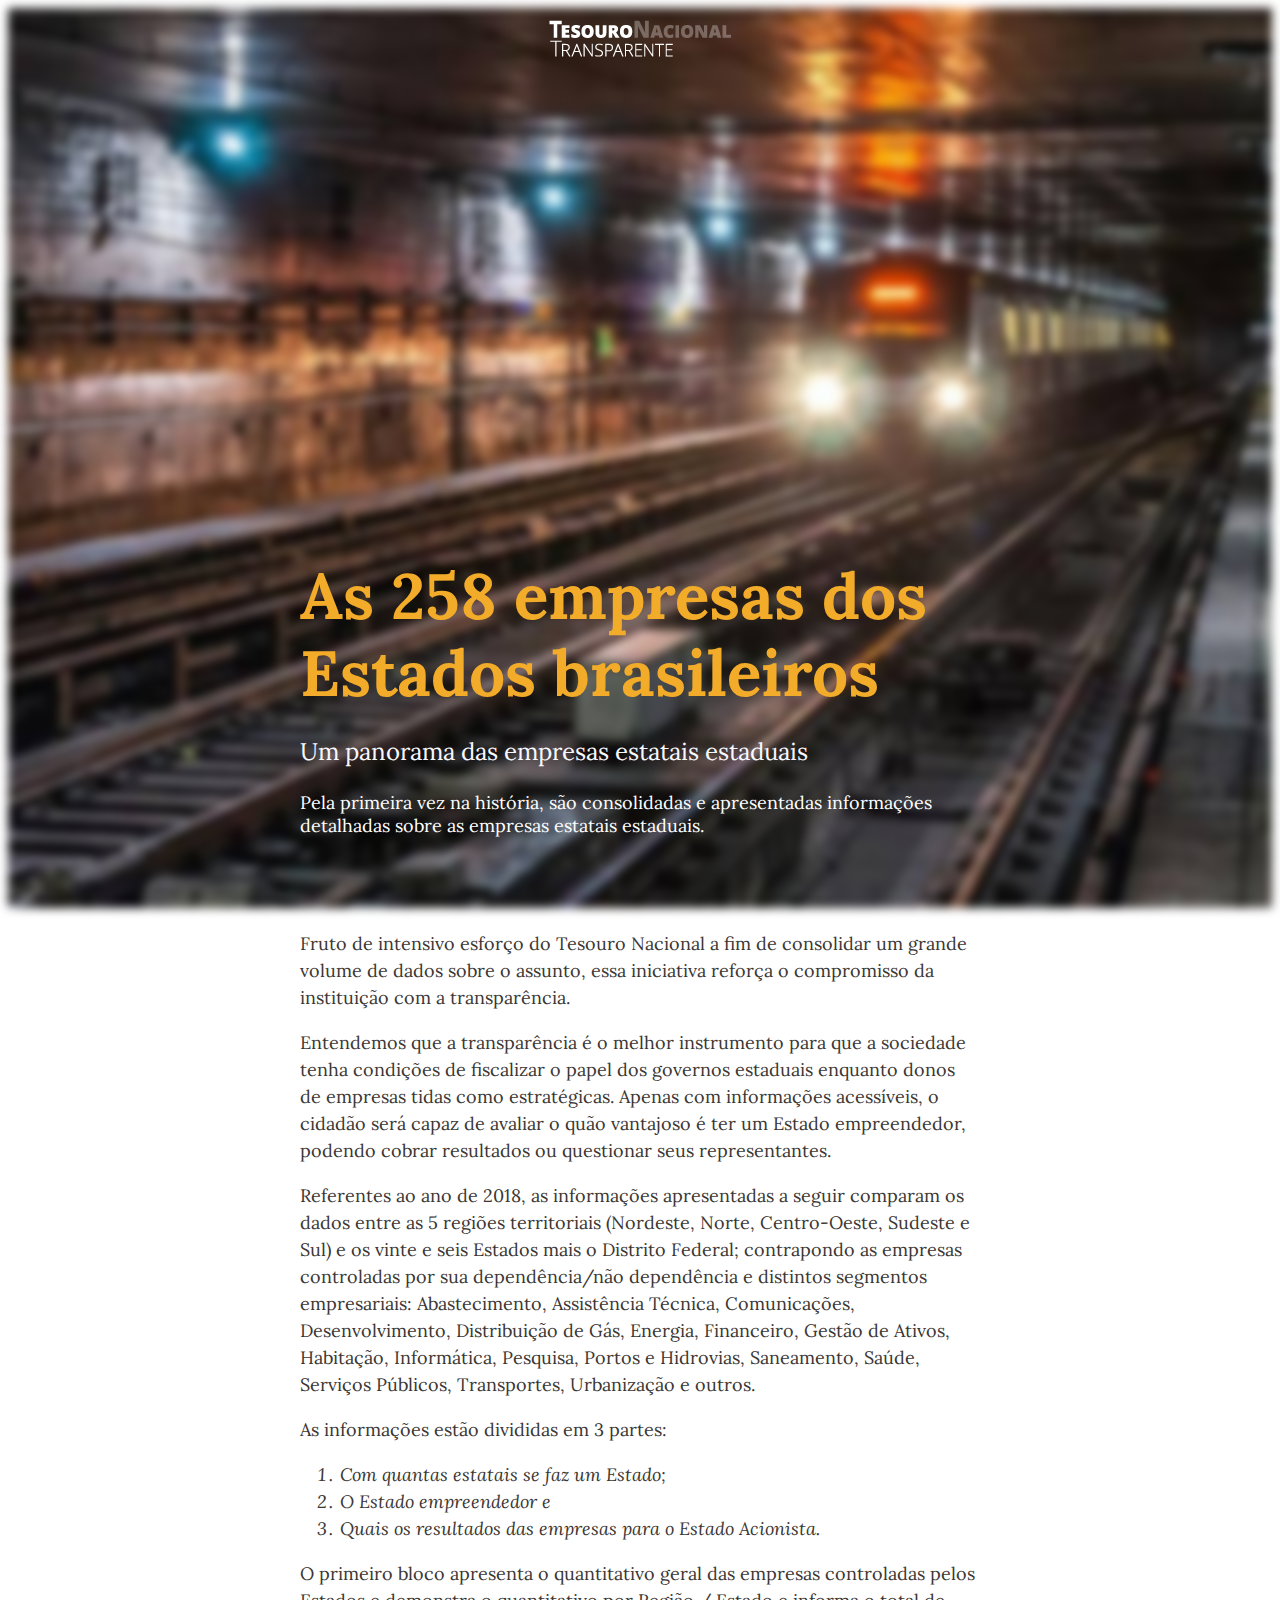
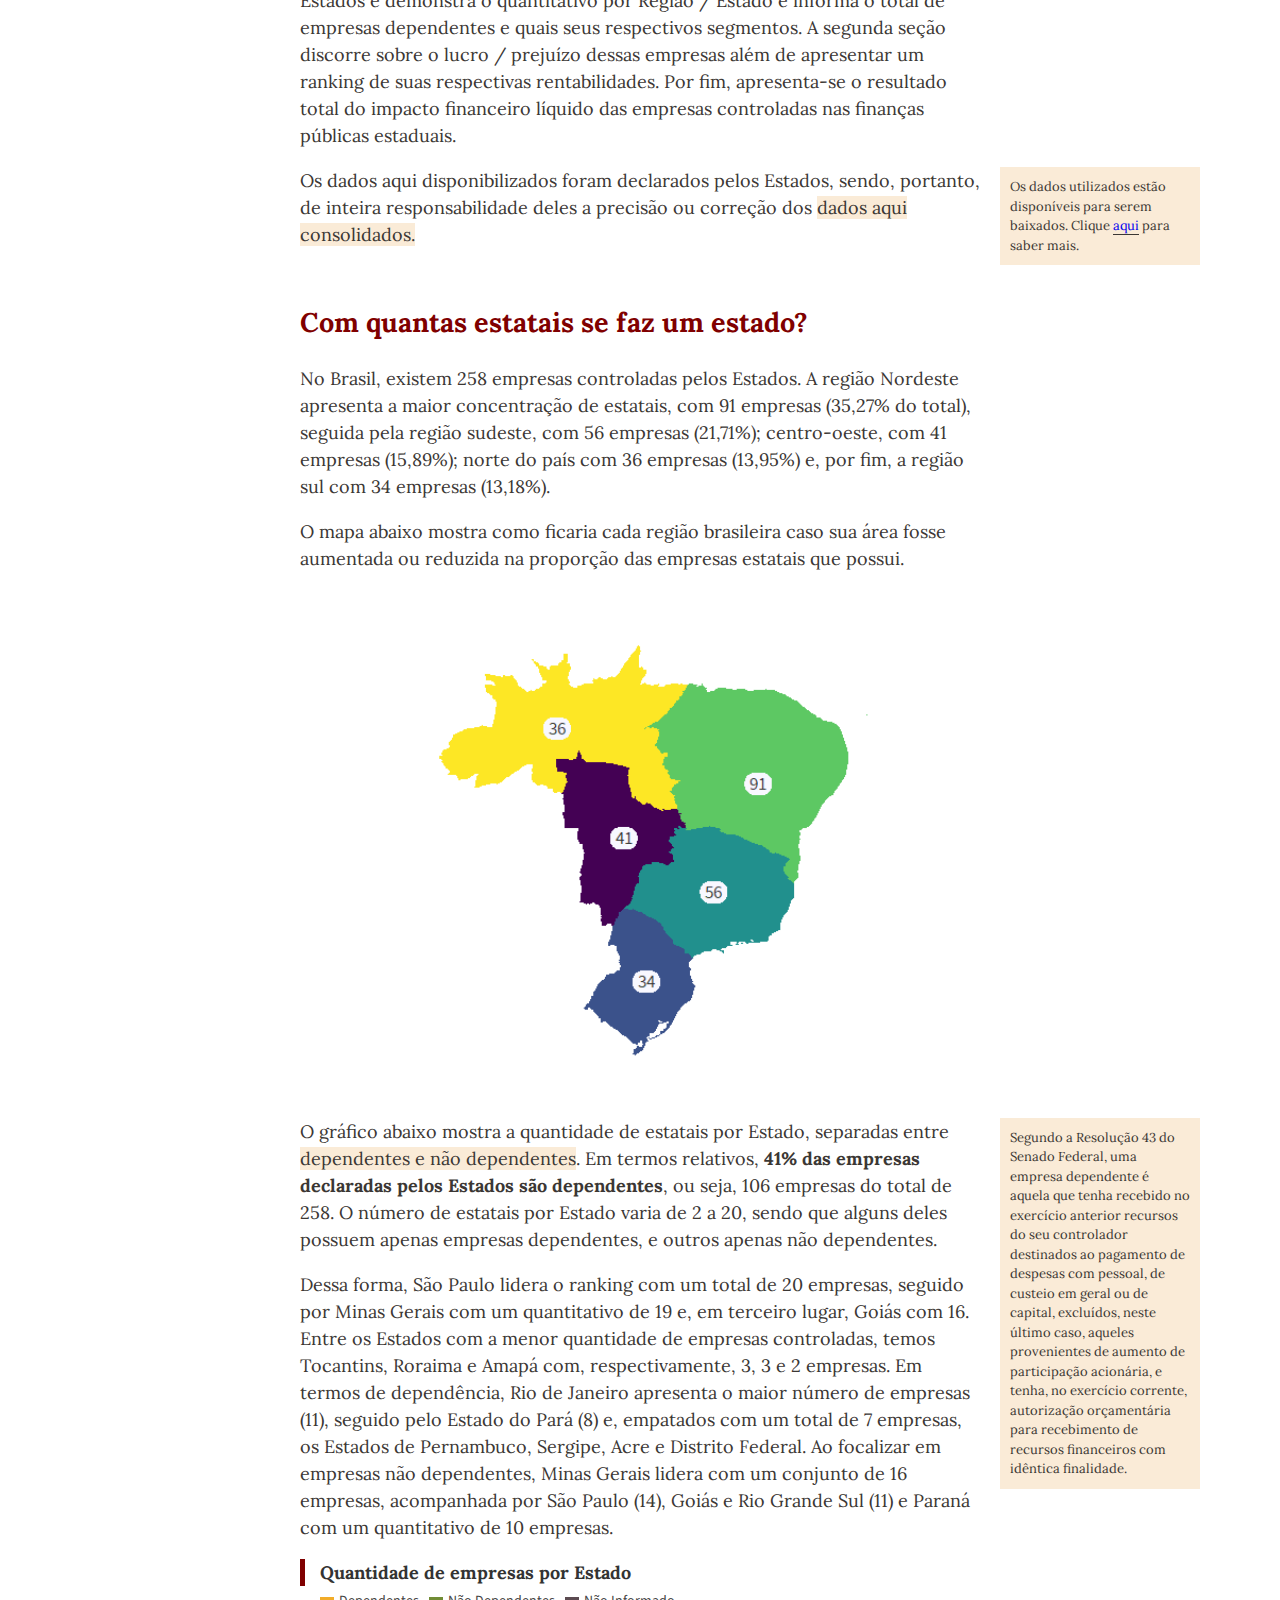
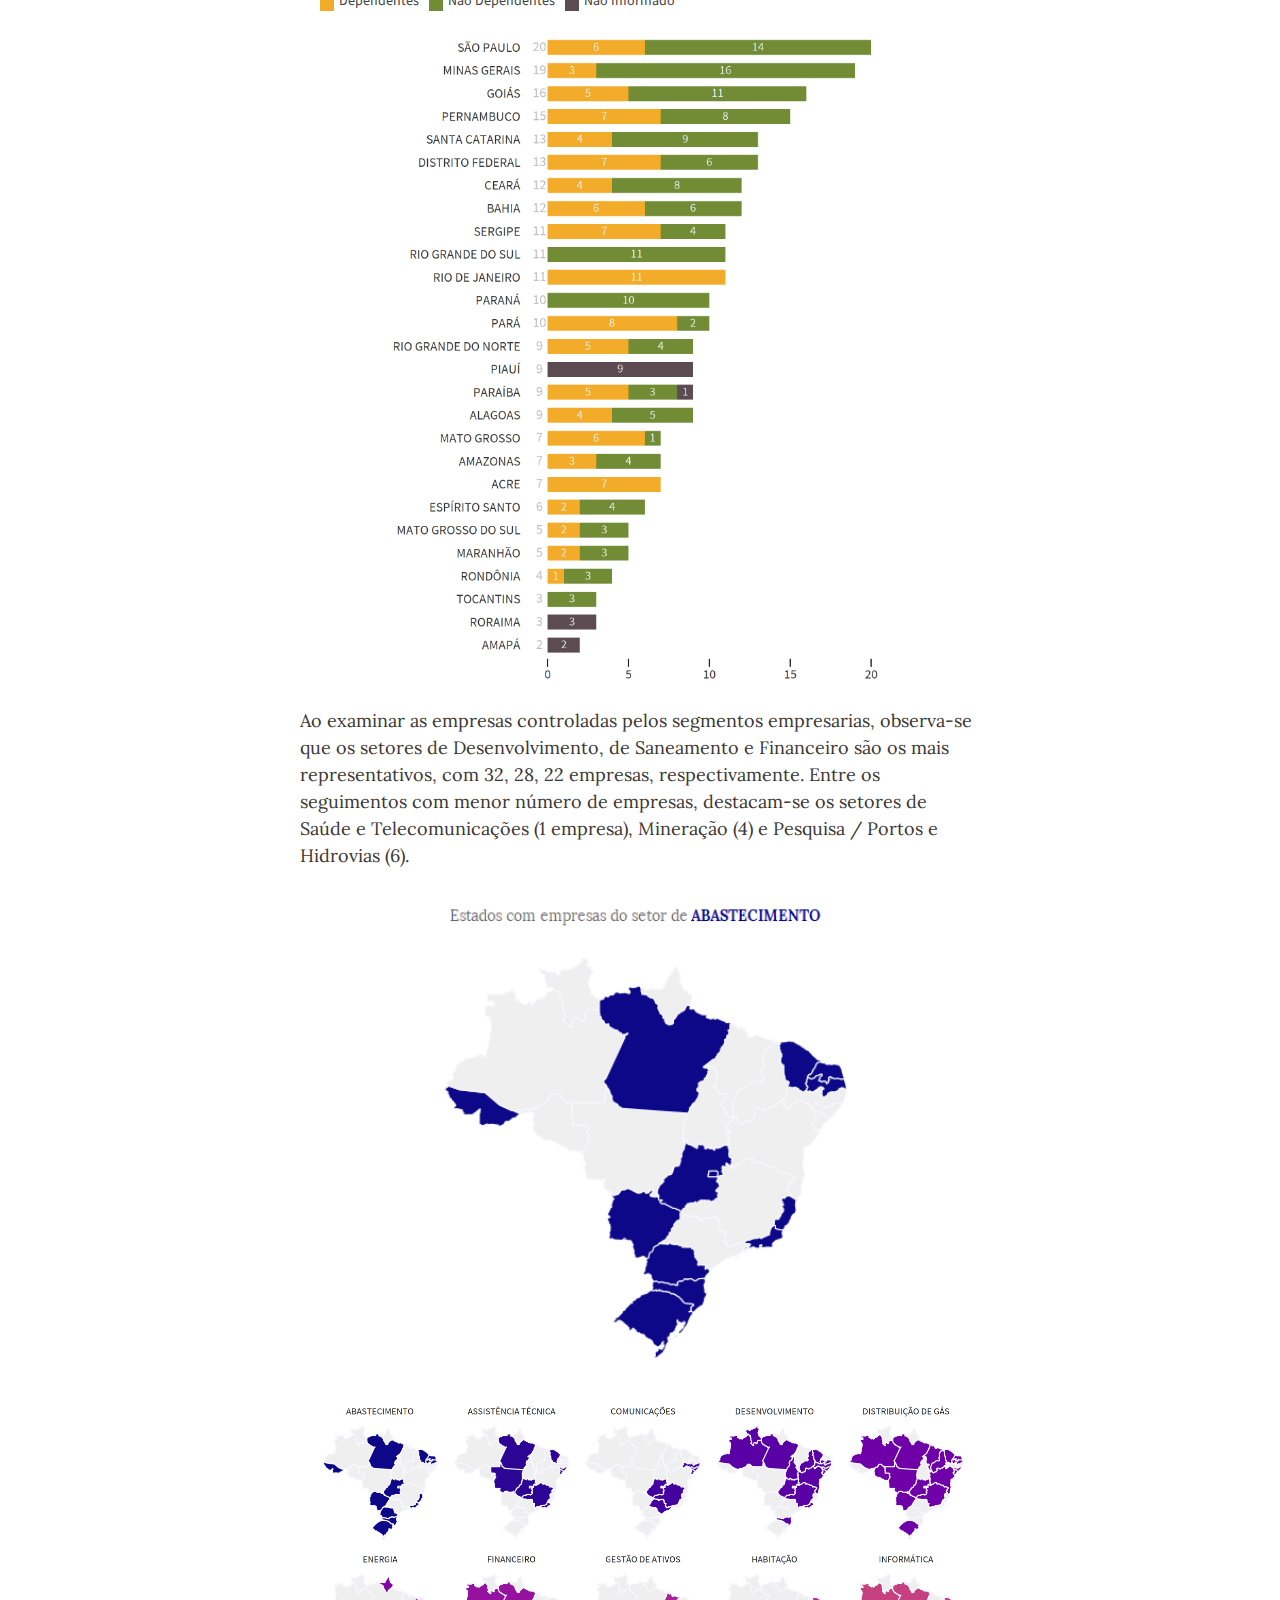
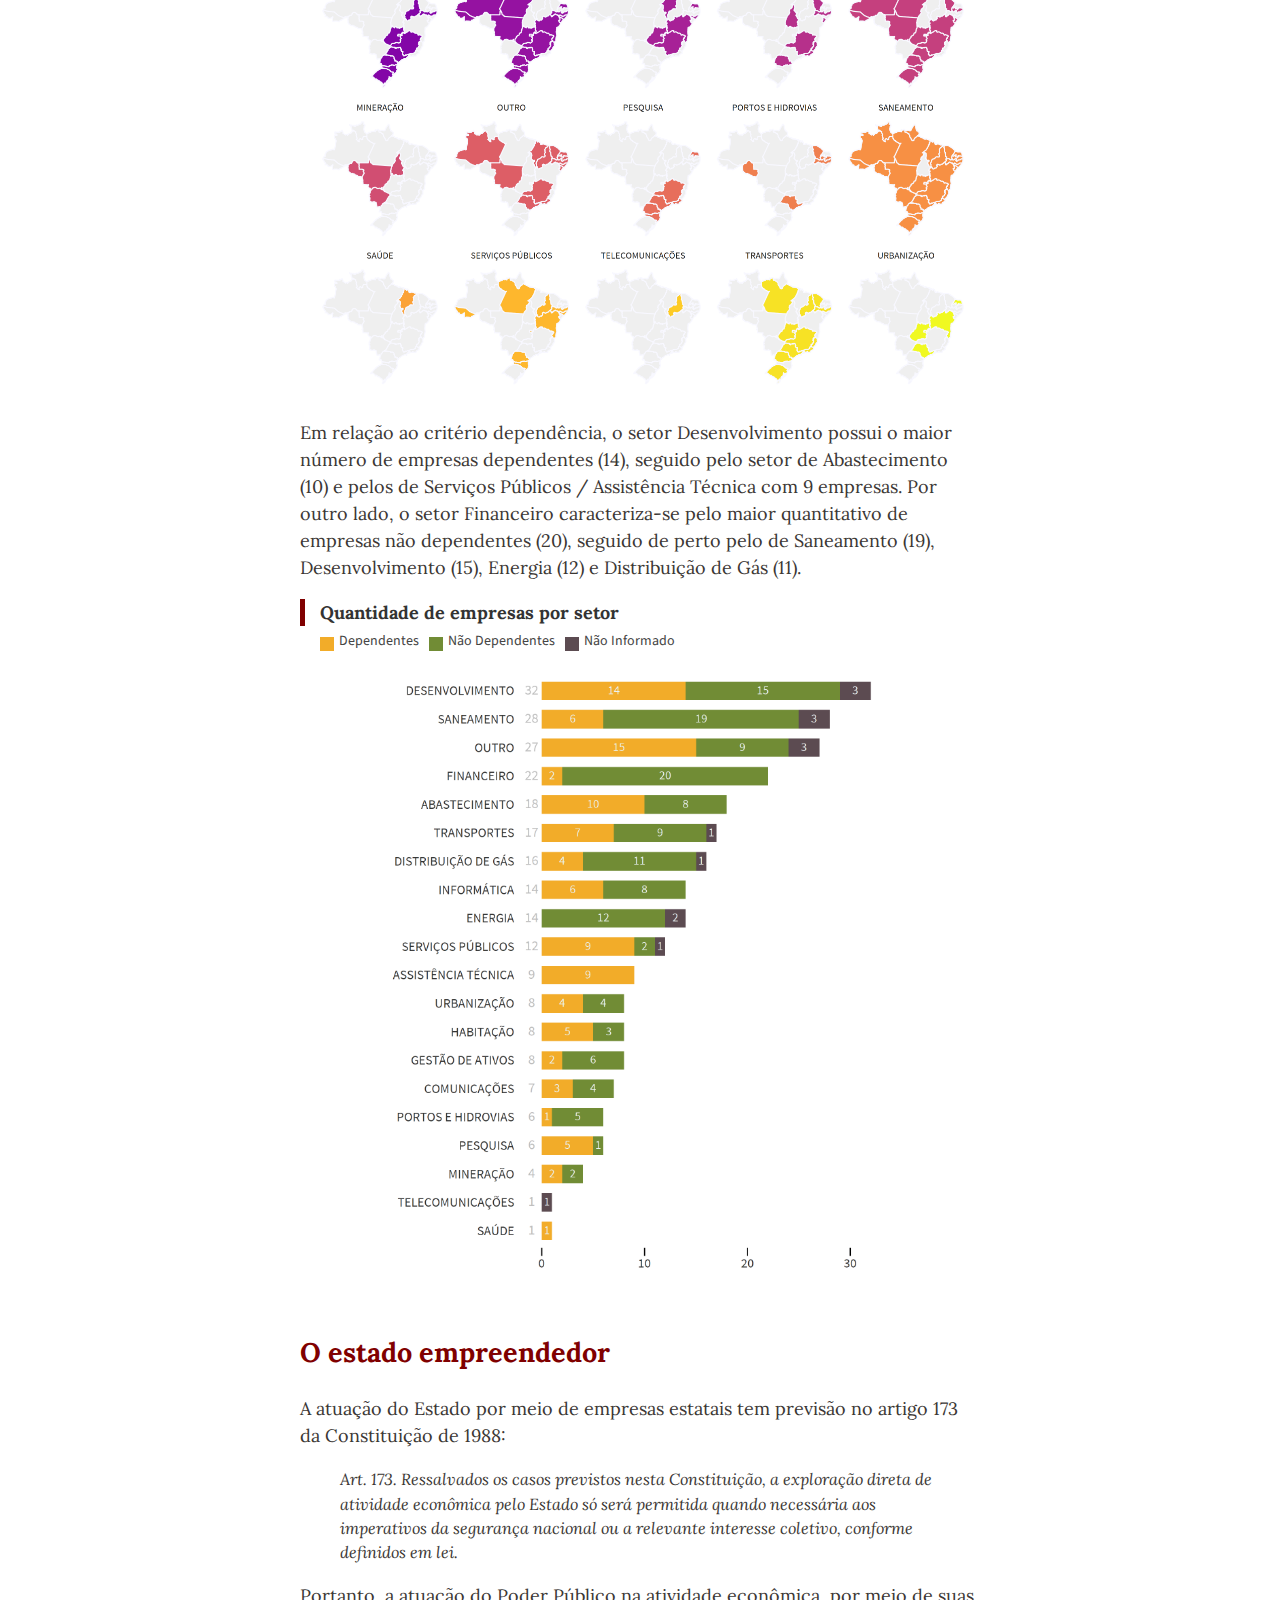
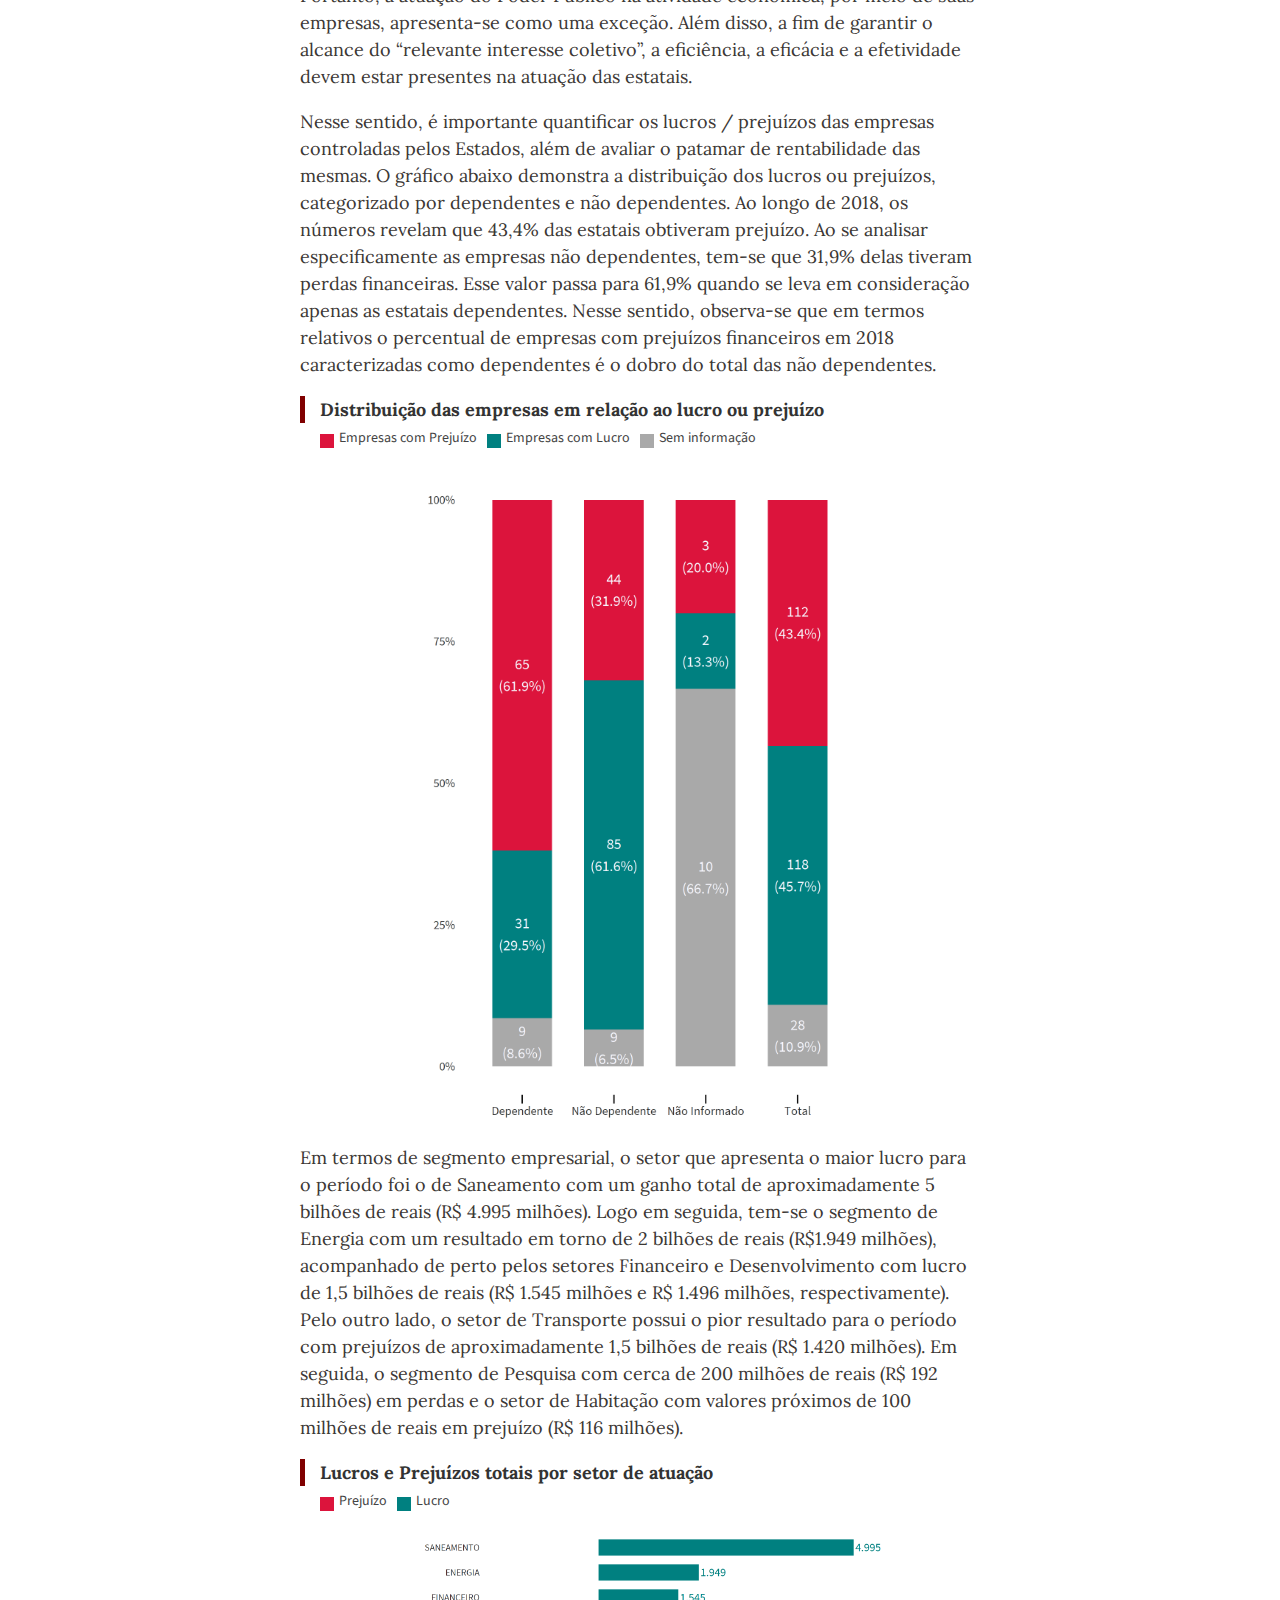
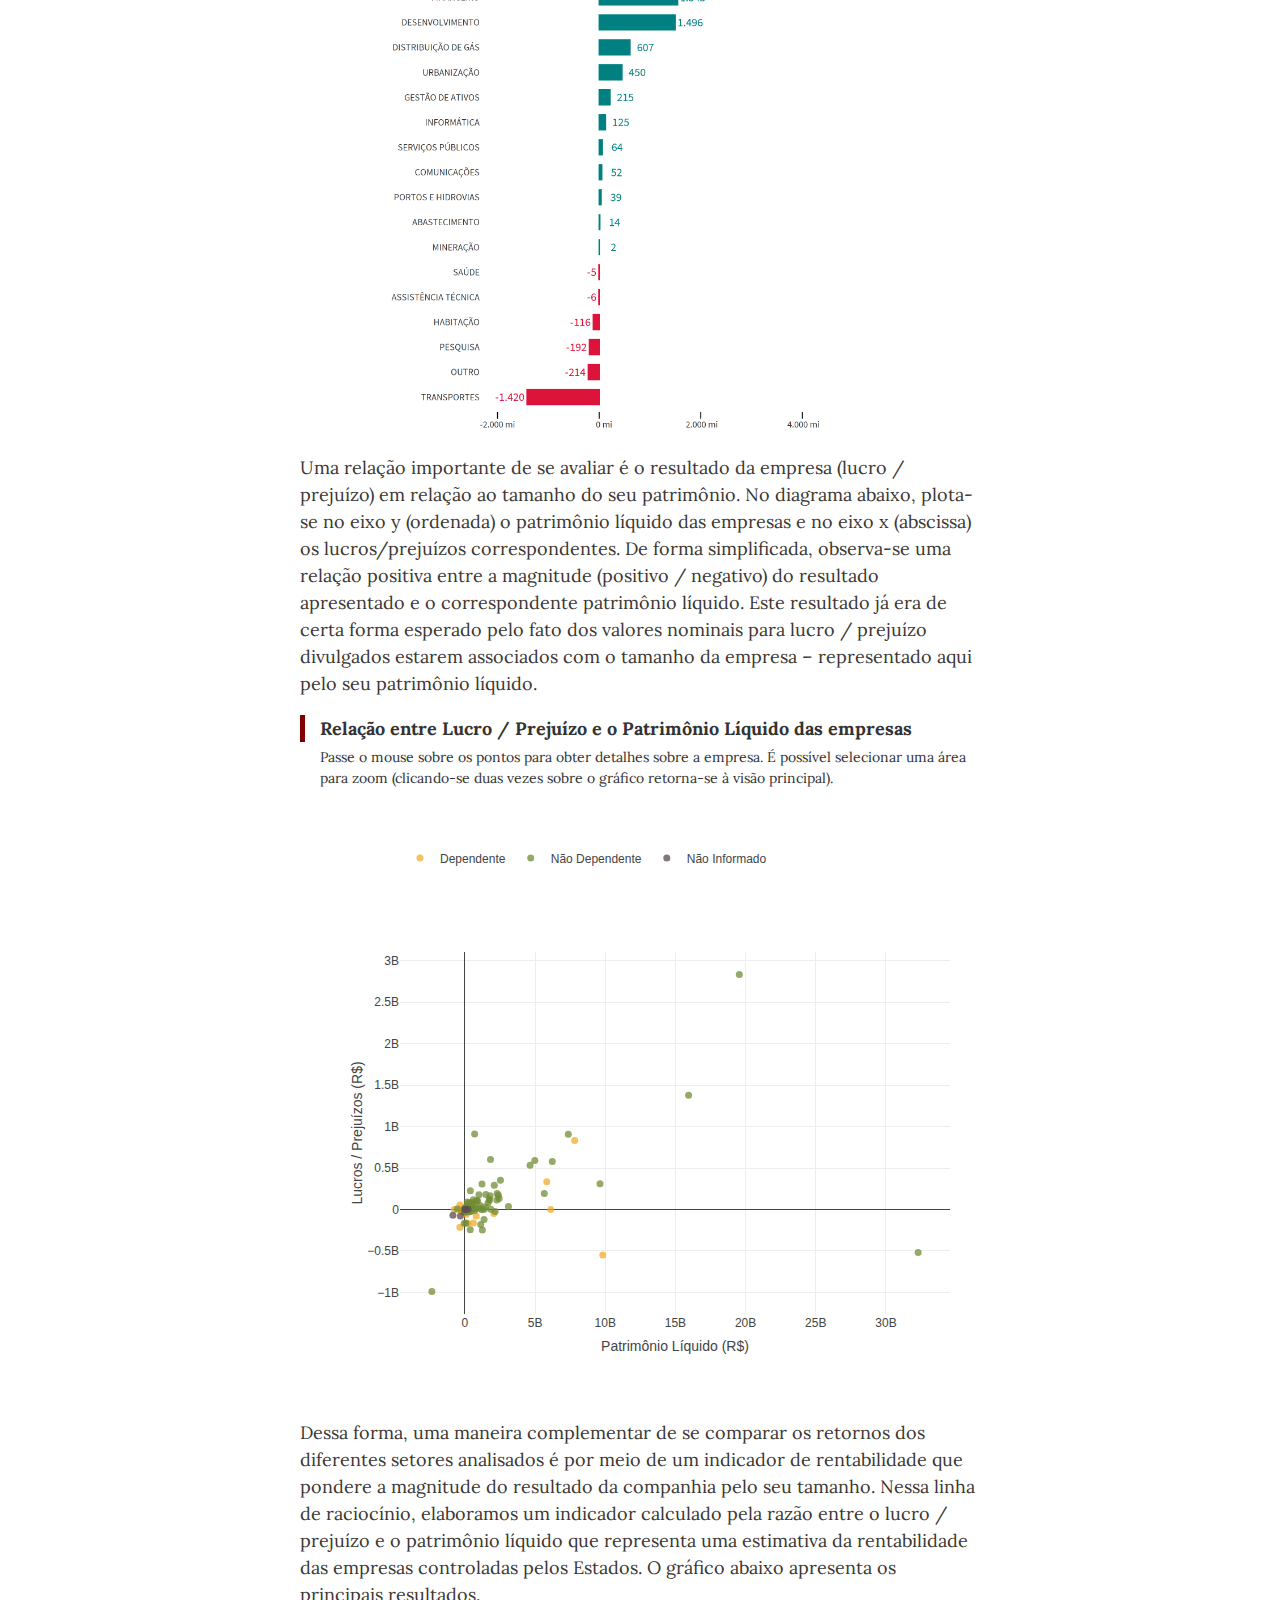
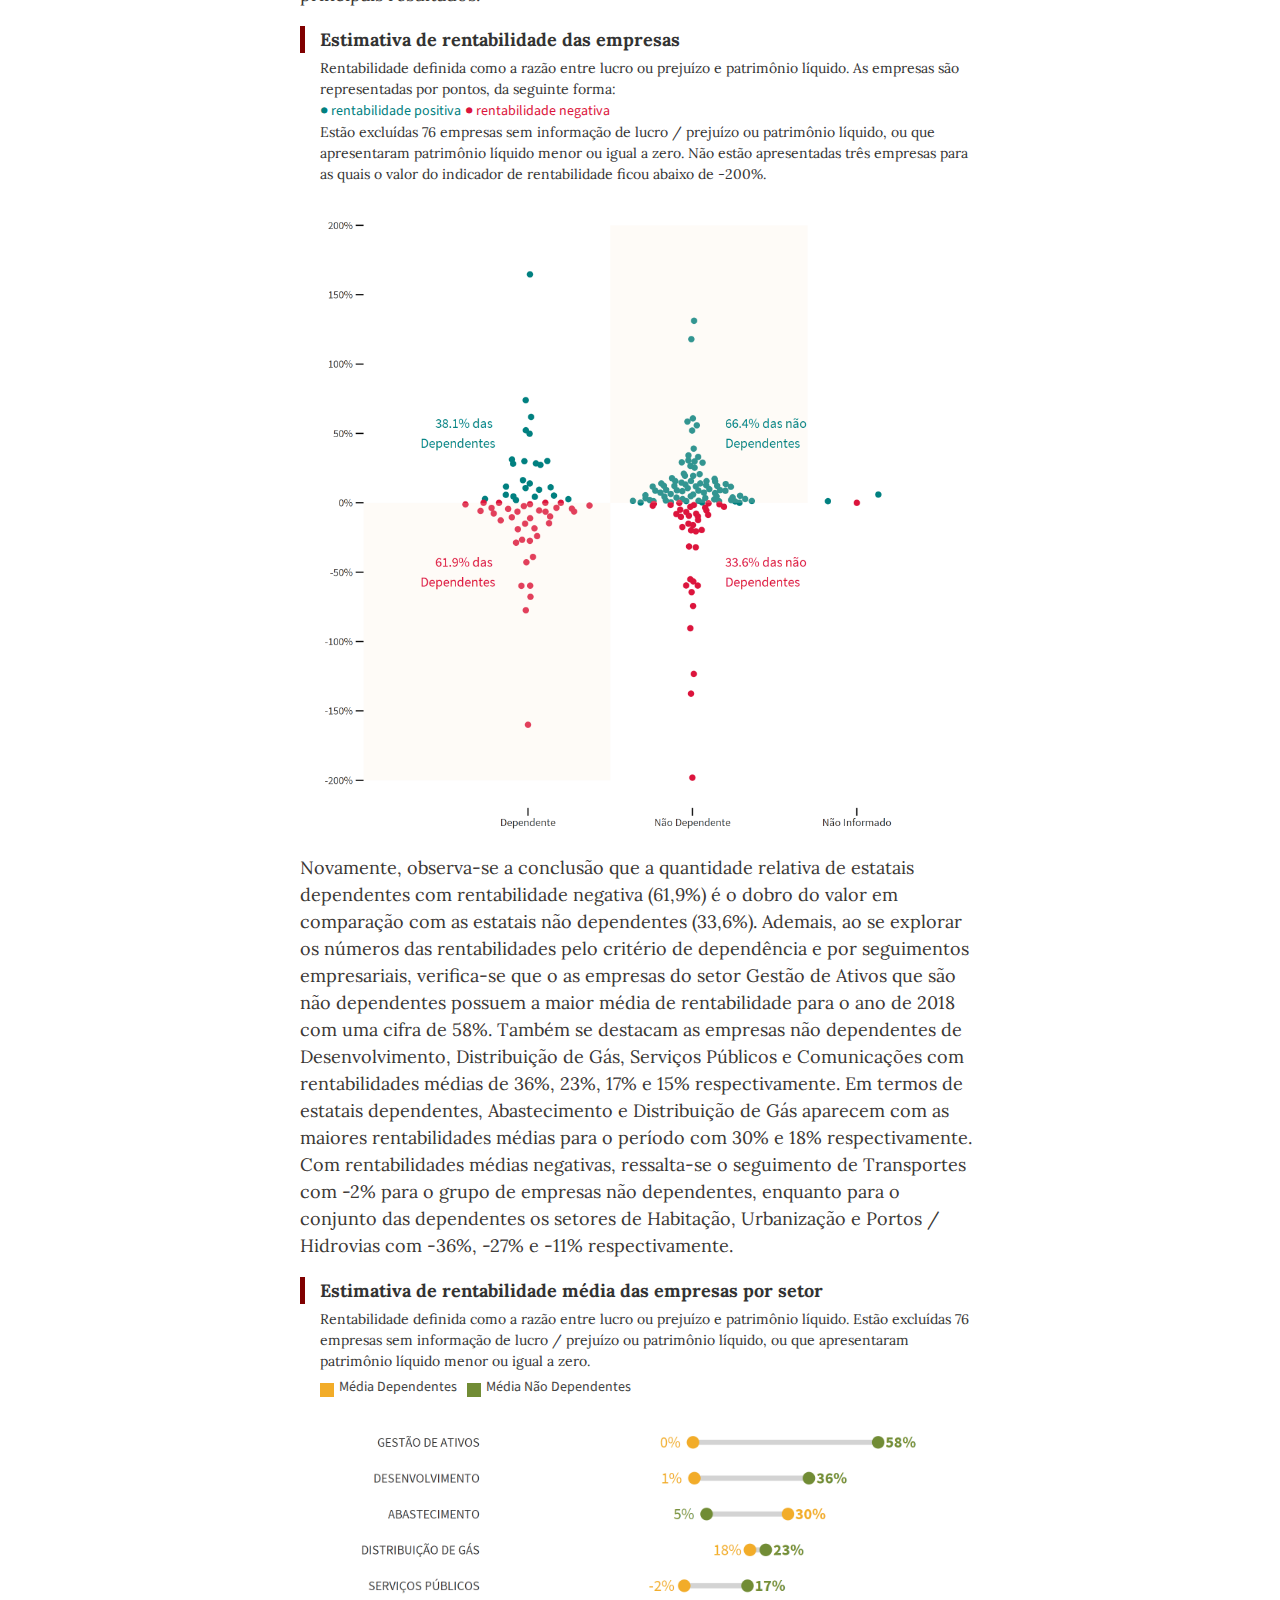
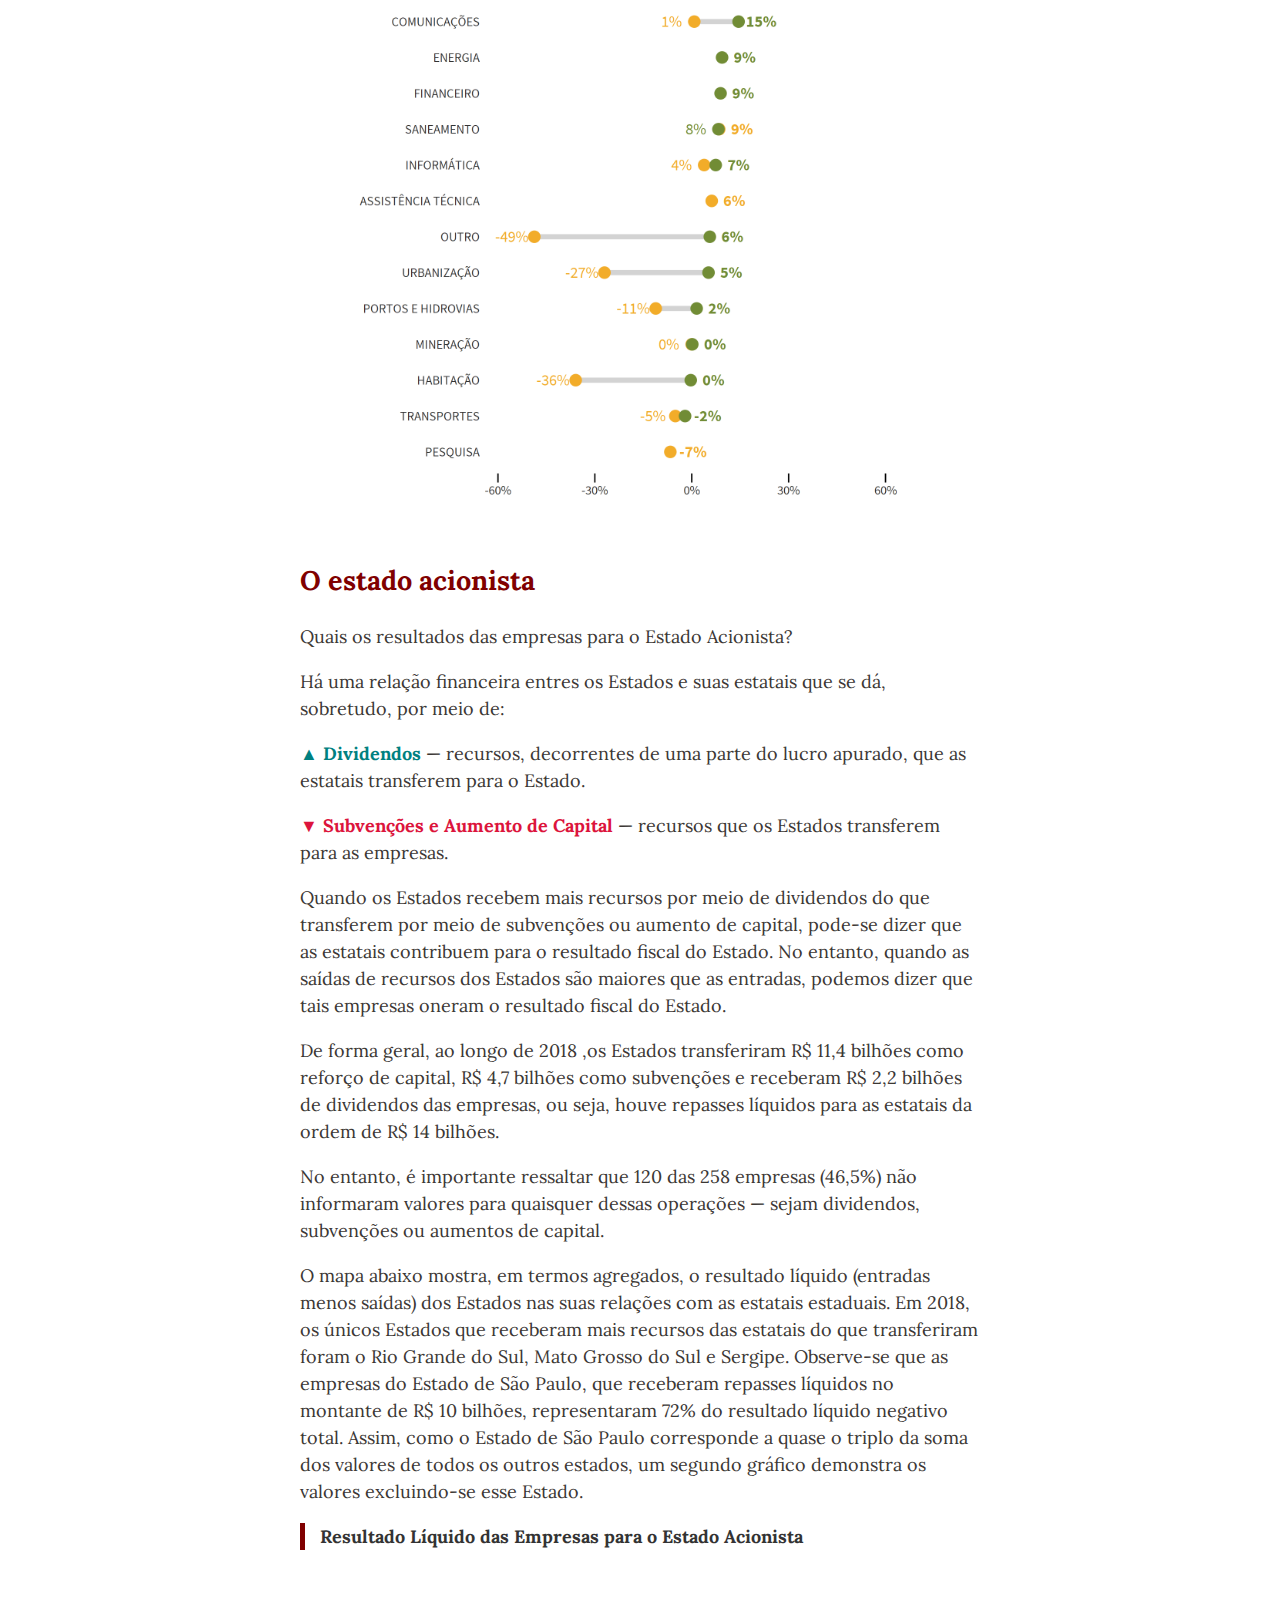
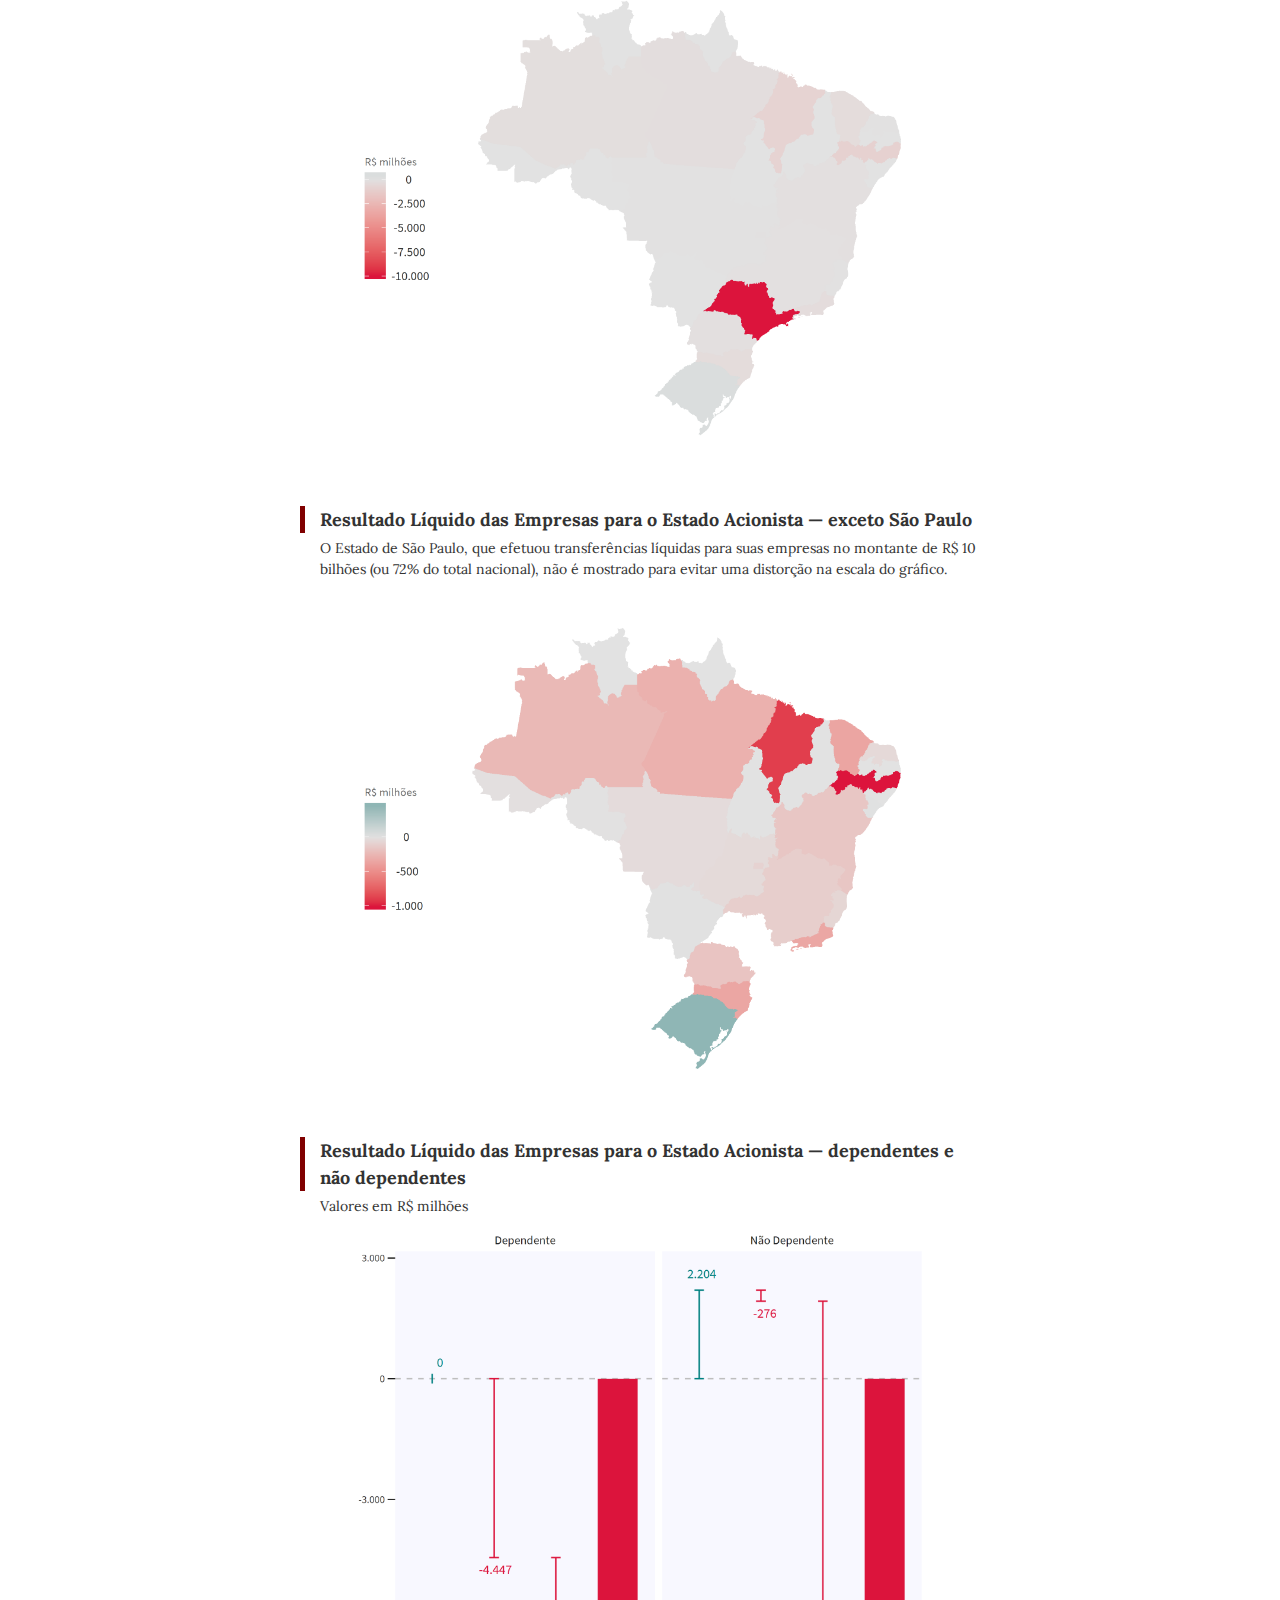
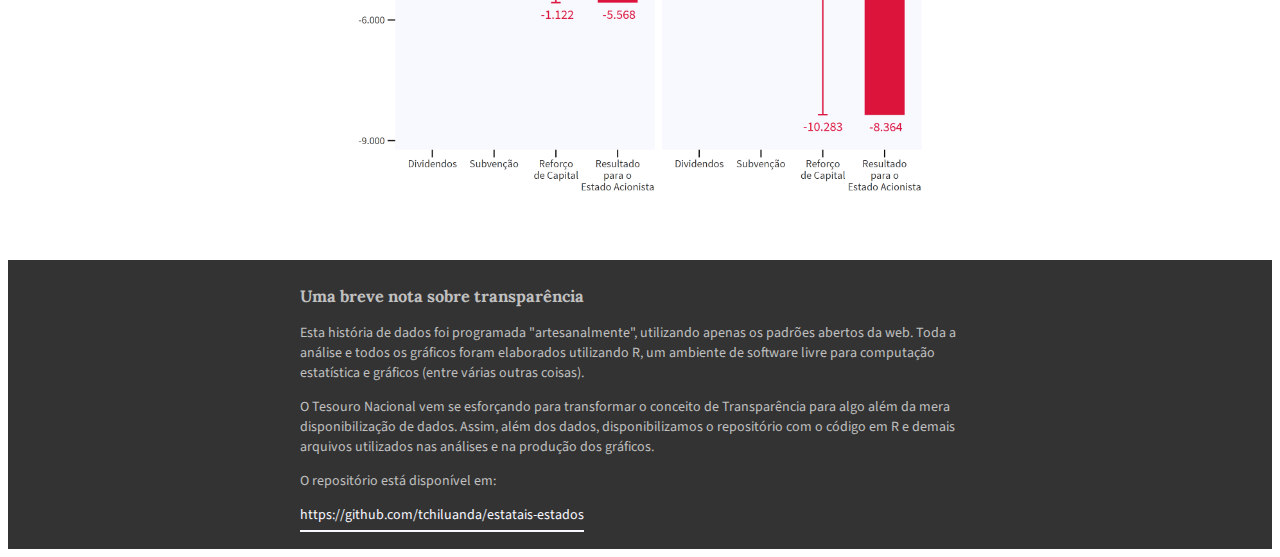
<file: dados2018/index.html>
<!DOCTYPE html>
<html lang="en">
<head>
    <!-- Global site tag (gtag.js) - Google Analytics -->
    <script async src="https://www.googletagmanager.com/gtag/js?id=UA-137891614-2"></script>
    <script>
        window.dataLayer = window.dataLayer || [];
        function gtag(){dataLayer.push(arguments);}
        gtag('js', new Date());

        gtag('config', 'UA-137891614-2');
    </script>
    <meta charset="UTF-8">
    <meta name="viewport" content="width=device-width, initial-scale=1.0">
    <meta http-equiv="X-UA-Compatible" content="ie=edge">
    <link href="https://fonts.googleapis.com/css?family=Lora|Source+Sans+Pro&display=swap" rel="stylesheet">
    <link rel="stylesheet" href="estilo.css">
    <title>As empresas dos Estados Brasileiros</title>
</head>
<body>

    <header class="abertura">
        <img class="abertura" src="capa.jpg" alt="trem do metrô de São Paulo"/>
        <img class="logo-tt" src="tt-logo-int.png" alt="logo do Tesouro Nacional Transparente">
        <div class="sobre-imagem">
            <h1><span>As 258 empresas dos Estados brasileiros</span></h1>
            <h2>Um panorama das empresas estatais estaduais</h2>
            <p>Pela primeira vez na história, são consolidadas e apresentadas informações detalhadas sobre as empresas estatais estaduais.</p>
        </div>
    </header>

    <section class="content">
        <p>Fruto de intensivo esforço do Tesouro Nacional a fim de consolidar um grande volume de dados sobre o assunto, essa iniciativa reforça o compromisso da instituição com a transparência. </p>

        <p>Entendemos que a transparência é o melhor instrumento para que a sociedade tenha condições de fiscalizar o papel dos governos estaduais enquanto donos de empresas tidas como estratégicas. Apenas com informações acessíveis, o cidadão será capaz de avaliar o quão vantajoso é ter um Estado empreendedor, podendo cobrar resultados ou questionar seus representantes.</p>

        <p>Referentes ao ano de 2018, as informações apresentadas a seguir comparam os dados entre as 5 regiões territoriais (Nordeste, Norte, Centro-Oeste, Sudeste e Sul) e os vinte e seis Estados mais o Distrito Federal; contrapondo as empresas controladas por sua dependência/não dependência e distintos segmentos empresariais: Abastecimento, Assistência Técnica, Comunicações, Desenvolvimento, Distribuição de Gás, Energia, Financeiro, Gestão de Ativos, Habitação, Informática, Pesquisa, Portos e Hidrovias, Saneamento, Saúde, Serviços Públicos, Transportes, Urbanização e outros.</p>

        <p>As informações estão divididas em 3 partes:</p>

        <ol class="partes">
            <li>Com quantas estatais se faz um Estado;</li>
            <li>O Estado empreendedor e</li>
            <li>Quais os resultados das empresas para o Estado Acionista.</li>
        </ol>
        
        <p>O primeiro bloco apresenta o quantitativo geral das empresas controladas pelos Estados e demonstra o quantitativo por Região / Estado e informa o total de empresas dependentes e quais seus respectivos segmentos. A segunda seção discorre sobre o lucro / prejuízo dessas empresas além de apresentar um ranking de suas respectivas rentabilidades. Por fim, apresenta-se o resultado total do impacto financeiro líquido das empresas controladas nas finanças públicas estaduais.</p>

        <div class="container-grupo-com-quadro">

        <p>Os dados aqui disponibilizados foram declarados pelos Estados, sendo, portanto, de inteira responsabilidade deles a precisão ou correção dos <span class="termo-destaque-lateral">dados aqui consolidados.</span></p>

        <aside class="conteudo-destaque-lateral">Os dados utilizados estão disponíveis para serem baixados. Clique <a href="#nota-final">aqui</a> para saber mais.</aside>

        </div>

        <h2>Com quantas estatais se faz um estado?</h2>

        <p>No Brasil, existem 258 empresas controladas pelos Estados. A região Nordeste apresenta a maior concentração de estatais, com 91 empresas (35,27% do total), seguida pela região sudeste, com 56 empresas (21,71%); centro-oeste, com 41 empresas (15,89%); norte do país com 36 empresas (13,95%) e, por fim, a região sul com 34 empresas (13,18%).</p>

        <p>O mapa abaixo mostra como ficaria cada região brasileira caso sua área fosse aumentada ou reduzida na proporção das empresas estatais que possui.</p>

        <img class="gif" src="./gifs/cartograma.gif" alt="Cartograma imaginando o mapa do Brasil deformado conforme o número de estatais">

        <div class="container-grupo-com-quadro">

        <p>O gráfico abaixo mostra a quantidade de estatais por Estado, separadas entre <span class = "termo-destaque-lateral">dependentes e não dependentes</span>. Em termos relativos, <strong>41% das empresas declaradas pelos Estados são dependentes</strong>, ou seja, 106 empresas do total de 258. O número de estatais por Estado varia de 2 a 20, sendo que alguns deles possuem apenas empresas dependentes, e outros apenas não dependentes.</p>

        <aside class="conteudo-destaque-lateral">Segundo a Resolução 43 do Senado Federal, uma empresa dependente é aquela que tenha recebido no exercício anterior recursos do seu controlador destinados ao pagamento de despesas com pessoal, de custeio em geral ou de capital, excluídos, neste último caso, aqueles provenientes de aumento de participação acionária, e tenha, no exercício corrente, autorização orçamentária para recebimento de recursos financeiros com idêntica finalidade.</aside>

        </div>    

        <p>Dessa forma, São Paulo lidera o ranking com um total de 20 empresas, seguido por Minas Gerais com um quantitativo de 19 e, em terceiro lugar, Goiás com 16. Entre os Estados com a menor quantidade de empresas controladas, temos Tocantins, Roraima e Amapá com, respectivamente, 3, 3 e 2 empresas. Em termos de dependência, Rio de Janeiro apresenta o maior número de empresas (11), seguido pelo Estado do Pará (8) e, empatados com um total de 7 empresas, os Estados de Pernambuco, Sergipe, Acre e Distrito Federal. Ao focalizar em empresas não dependentes, Minas Gerais lidera com um conjunto de 16 empresas, acompanhada por São Paulo (14), Goiás e Rio Grande Sul (11) e Paraná com um quantitativo de 10 empresas.</p>

        <figure class="plot-container">
                <h3 class="plot-title">Quantidade de empresas por Estado</h3>
                <ul class="plot-legenda">
                    <li><span class="plot-legenda-key" style = "background-color: #f2ac29;"></span> Dependentes</li>
                    <li><span class="plot-legenda-key" style = "background-color: #718c35;"></span> Não Dependentes</li>
                    <li><span class="plot-legenda-key" style = "background-color: #5c4b51;"></span> Não Informado</li>                
                </ul>
                <img class="plot" src="./plots/qde_est.png" alt="Visualização da quantidade de empresas por estado">
        </figure>  

        <p>Ao examinar as empresas controladas pelos segmentos empresarias, observa-se que os setores de Desenvolvimento, de Saneamento e Financeiro são os mais representativos, com 32, 28, 22 empresas, respectivamente. Entre os seguimentos com menor número de empresas, destacam-se os setores de Saúde e Telecomunicações (1 empresa), Mineração (4) e Pesquisa / Portos e Hidrovias (6).</p>

        <img class="gif" src="./gifs/mapa.gif" alt="Visualização dos estados que possuem determinados tipos de empresas">

        <img class="plot" src="./plots/segmentos_facet.png" alt="Visualização dos estados que possuem determinados tipos de empresas" style = "width: 100%;">

        <p>Em relação ao critério dependência, o setor Desenvolvimento possui o maior número de empresas dependentes (14), seguido pelo setor de Abastecimento (10) e pelos de Serviços Públicos / Assistência Técnica com 9 empresas.  Por outro lado, o setor Financeiro caracteriza-se pelo maior quantitativo de empresas não dependentes (20), seguido de perto pelo de Saneamento (19), Desenvolvimento (15), Energia (12) e Distribuição de Gás (11).</p>

        <figure class="plot-container">
                <h3 class="plot-title">Quantidade de empresas por setor</h3>
                <ul class="plot-legenda">
                    <li><span class="plot-legenda-key" style = "background-color: #f2ac29;"></span> Dependentes</li>
                    <li><span class="plot-legenda-key" style = "background-color: #718c35;"></span> Não Dependentes</li>
                    <li><span class="plot-legenda-key" style = "background-color: #5c4b51;"></span> Não Informado</li>                
                </ul>
                <img class="plot" src="./plots/qde_seg.png" alt="Visualização da quantidade de empresas por segmento">
        </figure> 

        <div class="grafico-vetado">

        <p>Uma combinação dessas informações (Estados / quantitativo empresas / setores empresarias) pode ser visualizada abaixo.</p>

        <figure class="plot-container">
                <h3 class="plot-title">Quantidade de empresas por Estado e por setor</h3>
                <img class="plot" src="./plots/heatmap.png" alt="Visualização da quantidade de empresas por estado e segmento">
        </figure> 

        </div>

        <h2>O estado empreendedor</h2>

        <p>A atuação do Estado por meio de empresas estatais tem previsão no artigo 173 da Constituição de 1988:</p>

        <blockquote>Art. 173. Ressalvados os casos previstos nesta Constituição, a exploração direta de atividade econômica pelo Estado só será permitida quando necessária aos imperativos da segurança nacional ou a relevante interesse coletivo, conforme definidos em lei.</blockquote>
        
        <p>Portanto, a atuação do Poder Público na atividade econômica, por meio de suas empresas, apresenta-se como uma exceção. Além disso, a fim de garantir o alcance do “relevante interesse coletivo”, a eficiência, a eficácia e a efetividade devem estar presentes na atuação das estatais.</p>

        <p>Nesse sentido, é importante quantificar os lucros / prejuízos das empresas controladas pelos Estados, além de avaliar o patamar de rentabilidade das mesmas. O gráfico abaixo demonstra a distribuição dos lucros ou prejuízos, categorizado por dependentes e não dependentes. Ao longo de 2018, os números revelam que 43,4% das estatais obtiveram prejuízo. Ao se analisar especificamente as empresas não dependentes, tem-se que 31,9% delas tiveram perdas financeiras. Esse valor passa para 61,9% quando se leva em consideração apenas as estatais dependentes. Nesse sentido, observa-se que em termos relativos o percentual de empresas com prejuízos financeiros em 2018 caracterizadas como dependentes é o dobro do total das não dependentes.</p> 

        <figure class="plot-container">
                <h3 class="plot-title">Distribuição das empresas em relação ao lucro ou prejuízo</h3>
                <ul class="plot-legenda">
                    <li><span class="plot-legenda-key" style = "background-color: #DC143C;"></span> Empresas com Prejuízo</li>
                    <li><span class="plot-legenda-key" style = "background-color: #008080;"></span> Empresas com Lucro</li>
                    <li><span class="plot-legenda-key" style = "background-color: darkgrey;"></span> Sem informação</li>                
                </ul>
                <img class="plot" style="width: 65%;" src="./plots/bar_lucro.png" alt="Gráfico de barras com as quantidades e percentuais de empresas que obtiveram lucro ou prejuízo em 2018.">
        </figure>

        <p>Em termos de segmento empresarial, o setor que apresenta o maior lucro para o período foi o de Saneamento com um ganho total de aproximadamente 5 bilhões de reais (R$ 4.995 milhões). Logo em seguida, tem-se o segmento de Energia com um resultado em torno de 2 bilhões de reais (R$1.949 milhões), acompanhado de perto pelos setores Financeiro e Desenvolvimento com lucro de 1,5 bilhões de reais (R$ 1.545 milhões e R$ 1.496 milhões, respectivamente). Pelo outro lado, o setor de Transporte possui o pior resultado para o período com prejuízos de aproximadamente 1,5 bilhões de reais (R$ 1.420 milhões). Em seguida, o segmento de Pesquisa com cerca de 200 milhões de reais (R$ 192 milhões) em perdas e o setor de Habitação com valores próximos de 100 milhões de reais em prejuízo (R$ 116 milhões).</p>

        <figure class="plot-container">
                <h3 class="plot-title">Lucros e Prejuízos totais por setor de atuação</h3>
                <ul class="plot-legenda">
                    <li><span class="plot-legenda-key" style = "background-color: #DC143C;"></span> Prejuízo</li>
                    <li><span class="plot-legenda-key" style = "background-color: #008080;"></span> Lucro</li>               
                </ul>
                <img class="plot" src="./plots/bar_lucro_setor.png" alt="Gráfico de barras com os lucros e prejuízos totais por setor em 2018.">
        </figure>

        <p>Uma relação importante de se avaliar é o resultado da empresa (lucro / prejuízo) em relação ao tamanho do seu patrimônio. No diagrama abaixo, plota-se no eixo y (ordenada) o patrimônio líquido das empresas e no eixo x (abscissa) os lucros/prejuízos correspondentes. De forma simplificada, observa-se uma relação positiva entre a magnitude (positivo / negativo) do resultado apresentado e o correspondente patrimônio líquido. Este resultado já era de certa forma esperado pelo fato dos valores nominais para lucro / prejuízo divulgados estarem associados com o tamanho da empresa – representado aqui pelo seu patrimônio líquido.</p>

        <figure class="plot-container">
                <h3 class="plot-title">Relação entre Lucro / Prejuízo e o Patrimônio Líquido das empresas</h3>
                <h4 class="plot-subtitle">Passe o mouse sobre os pontos para obter detalhes sobre a empresa. É possível selecionar uma área para zoom (clicando-se duas vezes sobre o gráfico retorna-se à visão principal).</h4>
                <iframe class="plot-interativo" src="./frames/roe.html" frameborder="0" width="700" height="600"></iframe>
        </figure>

        <p>Dessa forma, uma maneira complementar de se comparar os retornos dos diferentes setores analisados é por meio de um indicador de rentabilidade que pondere a magnitude do resultado da companhia pelo seu tamanho. Nessa linha de raciocínio, elaboramos um indicador calculado pela razão entre o lucro / prejuízo e o patrimônio líquido que representa uma estimativa da rentabilidade das empresas controladas pelos Estados. O gráfico abaixo apresenta os principais resultados.</p>

        <figure class="plot-container">
                <h3 class="plot-title">Estimativa de rentabilidade das empresas</h3>
                <h4 class="plot-subtitle">Rentabilidade definida como a razão entre lucro ou prejuízo e patrimônio líquido. As empresas são representadas por pontos, da seguinte forma:
                <br/> <span style="color:#008080; font-family: 'Source Sans Pro';">&#9679; rentabilidade positiva</span> <span style="color:#DC143C; font-family: 'Source Sans Pro';">&#9679; rentabilidade negativa</span> 
                <br/>Estão excluídas 76 empresas sem informação de lucro / prejuízo ou patrimônio líquido, ou que apresentaram patrimônio líquido menor ou igual a zero. Não estão apresentadas três empresas para as quais o valor do indicador de rentabilidade ficou abaixo de -200%.</h4>
                <img class="plot" style="width:95%;" src="./plots/roe2.png" alt="Gráfico do indicador de rentabilidade.">
        </figure>

        <p>Novamente, observa-se a conclusão que a quantidade relativa de estatais dependentes com rentabilidade negativa (61,9%) é o dobro do valor em comparação com as estatais não dependentes (33,6%). Ademais, ao se explorar os números das rentabilidades pelo critério de dependência e por seguimentos empresariais, verifica-se que o as empresas do setor Gestão de Ativos que são não dependentes possuem a maior média de rentabilidade para o ano de 2018 com uma cifra de 58%. Também se destacam as empresas não dependentes de Desenvolvimento, Distribuição de Gás, Serviços Públicos e Comunicações com rentabilidades médias de 36%, 23%, 17% e 15% respectivamente. Em termos de estatais dependentes, Abastecimento e Distribuição de Gás aparecem com as maiores rentabilidades médias para o período com 30% e 18% respectivamente. Com rentabilidades médias negativas, ressalta-se o seguimento de Transportes com -2% para o grupo de empresas não dependentes, enquanto para o conjunto das dependentes os setores de Habitação, Urbanização e Portos / Hidrovias com -36%, -27% e -11% respectivamente.</p>

        <figure class="plot-container">
                <h3 class="plot-title">Estimativa de rentabilidade média das empresas por setor</h3>
                <h4 class="plot-subtitle">Rentabilidade definida como a razão entre lucro ou prejuízo e patrimônio líquido. Estão excluídas 76 empresas sem informação de lucro / prejuízo ou patrimônio líquido, ou que apresentaram patrimônio líquido menor ou igual a zero.</h4>
                <ul class="plot-legenda">
                        <li><span class="plot-legenda-key" style = "background-color: #f2ac29;"></span> Média Dependentes</li>
                        <li><span class="plot-legenda-key" style = "background-color: #718c35;"></span> Média Não Dependentes</li>            
                </ul>
                <img class="plot" style="width:85%;" src="./plots/roe_dotplot.png" alt="Gráfico do indicador de rentabilidade.">
        </figure>

        <h2>O estado acionista</h2>

        <p>Quais os resultados das empresas para o Estado Acionista?</p>

        <p>Há uma relação financeira entres os Estados e suas estatais que se dá, sobretudo, por meio de:</p>

        <p><span style = "color: #008080; font-weight: bold;">&#9650; Dividendos</span> &mdash; recursos, decorrentes de uma parte do lucro apurado, que as estatais transferem para o Estado.</p>

        <p><span style = "color: #DC143C; font-weight: bold;">&#9660; Subvenções e Aumento de Capital</span> &mdash; recursos que os Estados transferem para as empresas.</p>

        <p>Quando os Estados recebem mais recursos por meio de dividendos do que transferem por meio de subvenções ou aumento de capital, pode-se dizer que as estatais contribuem para o resultado fiscal do Estado. No entanto, quando as saídas de recursos dos Estados são maiores que as entradas, podemos dizer que tais empresas oneram o resultado fiscal do Estado.</p>

        <p>De forma geral, ao longo de 2018 ,os Estados transferiram R$ 11,4 bilhões como reforço de capital, R$ 4,7 bilhões como subvenções e receberam R$ 2,2 bilhões de dividendos das empresas, ou seja, houve repasses líquidos para as estatais da ordem de R$ 14 bilhões.</p>

        <p>No entanto, é importante ressaltar que 120 das 258 empresas (46,5%) não informaram valores para quaisquer dessas operações &mdash; sejam dividendos, subvenções ou aumentos de capital.</p>

        <p>O mapa abaixo mostra, em termos agregados, o resultado líquido (entradas menos saídas) dos Estados nas suas relações com as estatais estaduais. Em 2018, os únicos Estados que receberam mais recursos das estatais do que transferiram foram o Rio Grande do Sul, Mato Grosso do Sul e Sergipe. Observe-se que as empresas do Estado de São Paulo, que receberam repasses líquidos no montante de R$ 10 bilhões, representaram 72% do resultado líquido negativo total. Assim, como o Estado de São Paulo corresponde a quase o triplo da soma dos valores de todos os outros estados, um segundo gráfico demonstra os valores excluindo-se esse Estado.</p>

        <figure class="plot-container">
                <h3 class="plot-title">Resultado Líquido das Empresas para o Estado Acionista</h3>
                <img class="plot" style="width:85%;" src="./plots/mapa_result.png" alt="Mapa colorido conforme o valor do resultado líquido das empresas">
        </figure>

        <figure class="plot-container">
            <h3 class="plot-title">Resultado Líquido das Empresas para o Estado Acionista &mdash; exceto São Paulo</h3>
            <h4 class="plot-subtitle">O Estado de São Paulo, que efetuou transferências líquidas para suas empresas no montante de R$ 10 bilhões (ou 72% do total nacional), não é mostrado para evitar uma distorção na escala do gráfico.</h4>
            <img class="plot" style="width:85%;" src="./plots/mapa_result_semSP.png" alt="Mapa colorido conforme o valor do resultado líquido das empresas">
        </figure>       

        <figure class="plot-container">
                <h3 class="plot-title">Resultado Líquido das Empresas para o Estado Acionista &mdash; dependentes e não dependentes</h3>
                <h4 class="plot-subtitle">Valores em R$ milhões</h4>
                <img class="plot" style="width:85%;" src="./plots/waterfall.png" alt="Gráfico waterfall do resultado líquido das empresas">
            </figure> 

    </section>

    <section class="destaque" id="nota-final">

        <h3>Uma breve nota sobre transparência</h3>

        <p>Esta história de dados foi programada "artesanalmente", utilizando apenas os padrões abertos da web. Toda a análise e todos os gráficos foram elaborados utilizando R, um ambiente de software livre para computação estatística e gráficos (entre várias outras coisas).</p>

        <p>O Tesouro Nacional vem se esforçando para transformar o conceito de Transparência para algo além da mera disponibilização de dados. Assim, além dos dados, disponibilizamos o repositório com o código em R e demais arquivos utilizados nas análises e na produção dos gráficos.</p>

        <p>O repositório está disponível em:</p>

        <p><a href="https://github.com/tchiluanda/estatais-estados" target="blank">https://github.com/tchiluanda/estatais-estados</a></p>
    </section>



    
    

    
</body>
</html>
</file>
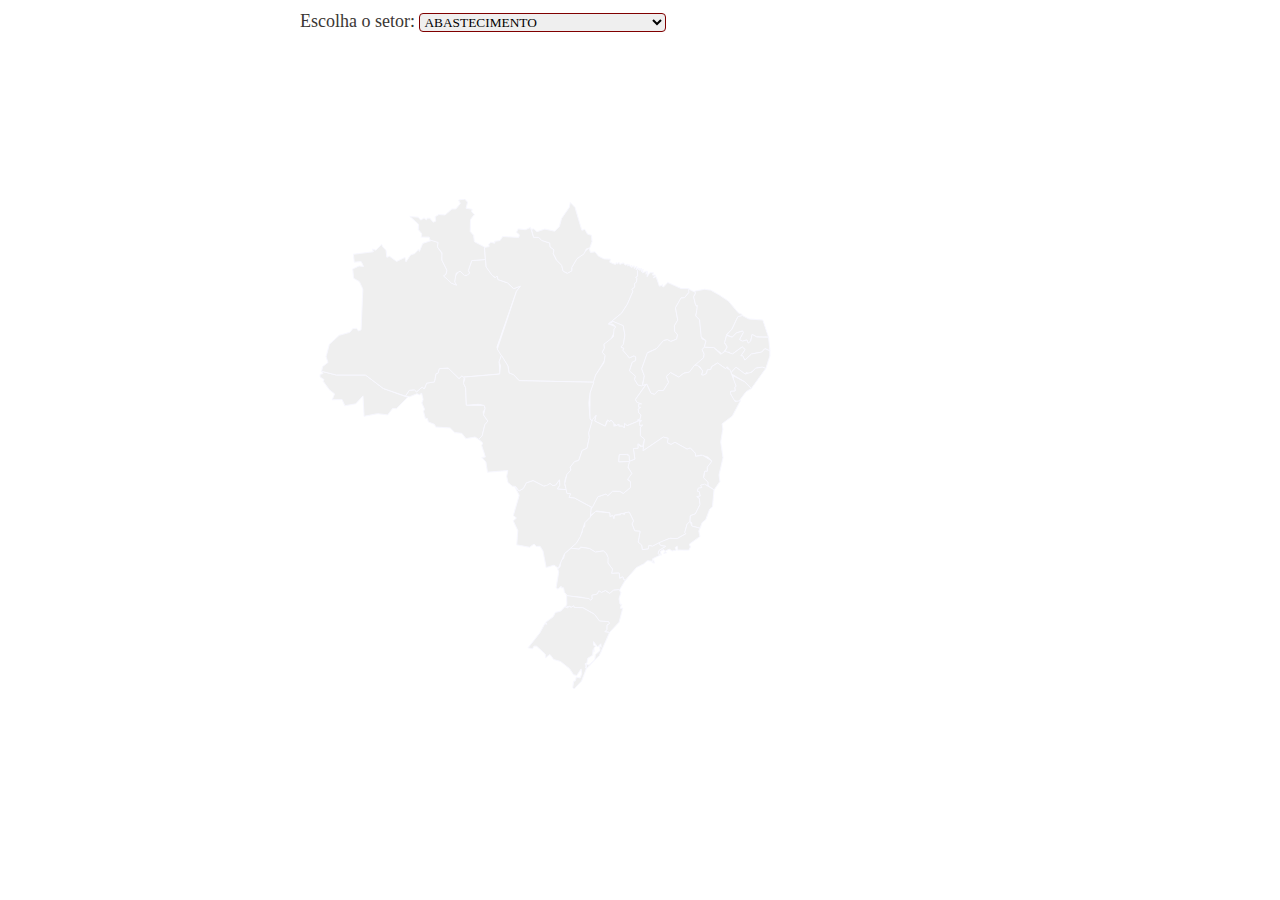
<file: experimento_mapa.html>
<!DOCTYPE html>
<html lang="en">
<head>
    <meta charset="UTF-8">
    <meta name="viewport" content="width=device-width, initial-scale=1.0">
    <title>Document</title>
    <link rel="stylesheet" href="estilo.css">
</head>
<body>
    <section class="content">
        <div class="mapa-setores">

            <div class="mapa-setores-selecao">
                <label for="seletor-setores">Escolha o setor:</label>

                <select name="setores" id="seletor-setores">
                </select>
            </div>

            <div class="boxes-definicao">
                <!--<div class="box-definicao">
                    <h2></h2>
                    <p></p>
                </div>-->
            </div>

            <figure class="vis-mapa">
                <svg class="vis-mapa"></svg>
            </figure>
        </div>
    </section>

    <script src="./vis/d3.v6.min.js"></script>
    <script src="./vis/topojson.min.js"></script>
    <script src="./vis/vis-mapa.js"></script>
    
</body>
</html>
</file>
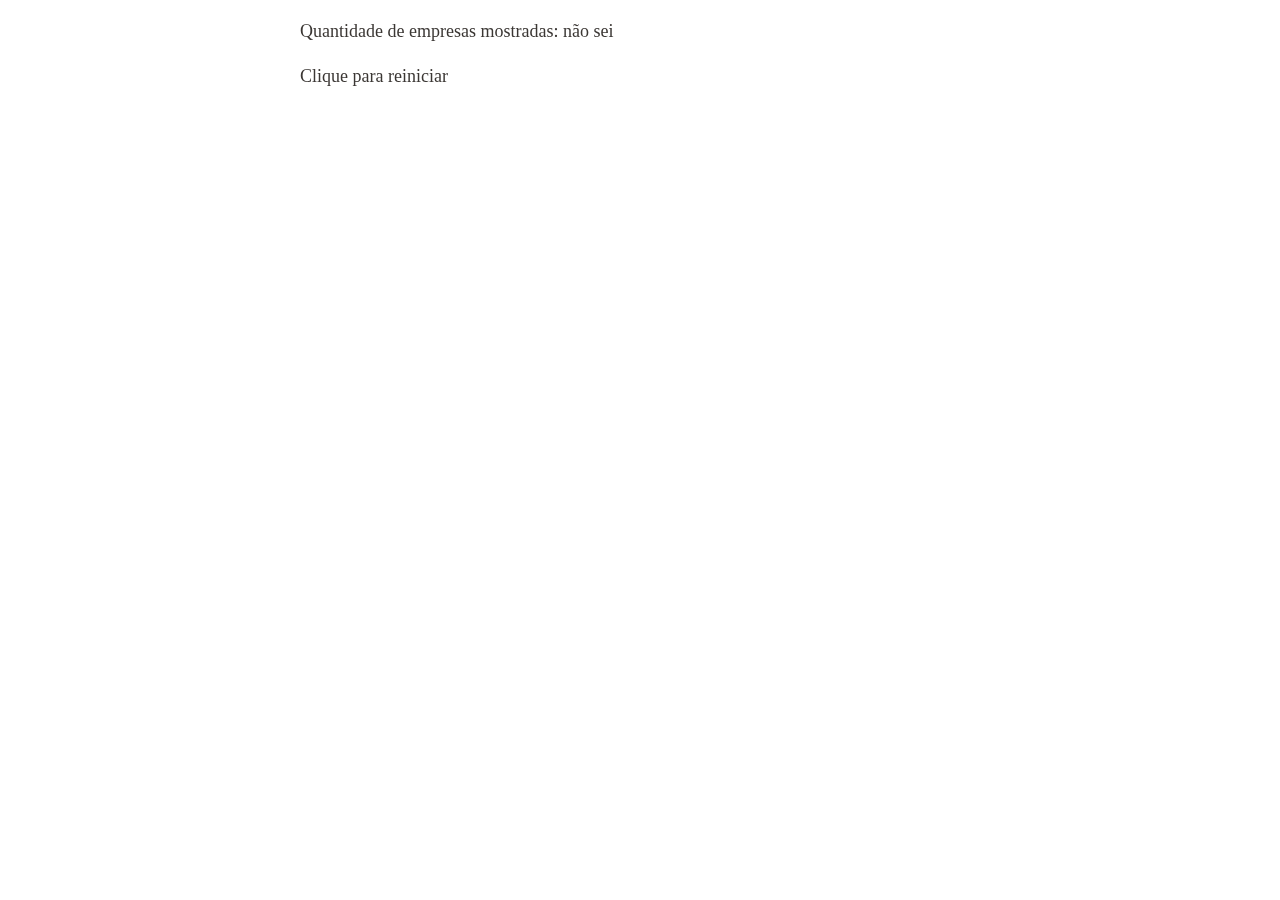
<file: dados2018/graf_interativo_d3.html>
<!DOCTYPE html>
<head>
  <meta charset="utf-8">
  <script src="https://d3js.org/d3.v5.min.js"></script>
  <link rel="stylesheet" href="estilo.css">
  <style>
    body { margin:0;position:fixed;top:0;right:0;bottom:0;left:0; }
    svg rect.destaque{fill: antiquewhite;}
    /*circle {transition: all 0.25s;}*/
    /*circle:hover {stroke: maroon; stroke-width: 5px; opacity: 1; r:7;}*/
    /*g.axis {stroke: #aaa; stroke-width: .5px;}*/
    g.axis text {
      font-family: "Source Sans Pro";
      color: grey;
    }
    g.axis path, g.axis line {
      stroke: grey;
    }
    .destaque, p.reinicia {
      cursor: pointer;
    }

    #tooltip {
        font-family: 'Source Sans Pro', sans-serif;
        font-size: 12px;
        position: absolute;
        width: 180px;
        height: auto;
        background-color: ghostwhite;
        color: #333;
        border: 2px solid #f2ac29;
        padding: 5px;
        box-shadow: 2px 2px 5px #888;
        pointer-events: none;
    }

    #tooltip p {
        margin: 0;
    }

    #tooltip-nome-empresa {
        font-weight: bold;
        color: ghostwhite;
        padding: 0 1px;
    }

    .envelope-d3-chart {
        position: relative;
    }   

    .hidden {display: none;}

    .sem-pointer-events{pointer-events: none;}
  </style>
</head>

<body>
    <section class="grafico-d3 content">
        <p>Quantidade de empresas mostradas: <span id="qde-emp">não sei</span></p>
        <!--<input id="#slider" type = "slider">--> 
        <p class="reinicia">Clique para reiniciar</p>
        <div class="envelope-d3-chart">
            <div id="tooltip" class="hidden">
                    <p><span id="tooltip-nome-empresa">Empresa</span></p>
                    <p><span id="tooltip-nome-estado">Estado</span> / <span id="tooltip-dep">Dependência</span></p>
                    <p>Setor: <span id="tooltip-setor">Setor</span></p>
                    <p>Lucro ou Prejuízo: <span id="tooltip-valor-lucro">0</span.result></p>
                    <p>Patrimônio Líquido: <span id="tooltip-valor-PL">0</span></p>
                    <p>Rentabilidade (Lucro / PL): <span id ="tooltip-valor-ROE">0</span></p>
            </div>
            <svg class="d3-chart" width=680 height=400></svg>
        </div>
        
        <script src="grafico_d3.js"></script>
    </section>
</body>
</file>
<file: dados2018/estilo.css>
* {
    box-sizing: border-box;
}

body {
    font-family: 'Lora', Georgia, serif;
}

header.abertura {
    width: 100%
}

header img.logo-tt {
    position: absolute;
    margin-left: auto;
    margin-right: auto;
    left: 0;
    right: 0;
    top: 20px;
}

header img.abertura {
    height: 100vh;
    width: 100%;
    overflow: hidden;
    object-fit: cover;
    filter: blur(5px);
}

header div.sobre-imagem {
    position: absolute;
    bottom: 5%;
    left: 50%;
    transform: translateX(-50%);
    width: 680px;
}

header div.sobre-imagem h1 {
    font-size: 4rem;
    margin: 0;
    line-height: 1.2;
    color: #f2ac29;
}

header div.sobre-imagem h2 {
    font-weight: normal;
    color: ghostwhite;
    margin: 1em 0;
}

header div.sobre-imagem p {
    font-weight: normal;
    color: white;
    font-size: 18px;
}

section.content {
    color: rgb(59,55,52);
    max-width: 680px;
    font-size: 18px;
    line-height: 1.5;
    margin-left: auto;
    margin-right: auto;
}

section.content ol.partes {
    font-style: italic;
}

section.content h2 {
    margin-top: 2em;
    color: maroon;
}

section.content blockquote {
    font-style: italic;
    font-size: 0.9em;
}

section.content div.container-grupo-com-quadro {
    position: relative; /* isso para o aside, que é filho e está com position: absolute, ser posicionado relativo a este div!*/
}

section.content span.termo-destaque-lateral {
    background-color: antiquewhite;
}

section.content aside.conteudo-destaque-lateral {
    position: absolute;
    right: calc(50% - 340px - 200px - 20px);
    width: 200px;
    font-size: 13px;
    background-color: antiquewhite;
    padding: 10px;
    top: 0; /*só funciona se o pai for relative */
}

section.content aside.conteudo-destaque-lateral a{
    text-decoration: none;
    border-bottom: 1px solid rgb(59,55,52);
}

section.content aside.conteudo-destaque-lateral a:hover{
    background-color: rgb(59,55,52);
    color: antiquewhite;
}

section.content img.gif {
    display: block;
    width: 75%;
    margin: auto;
}

section.content div.grafico-vetado {
    display: none;
}

section.content figure.plot-container {
    margin: 0;
}

section.content figure.plot-container img.plot, img.plot {
    display: block;
    width: 75%;
    margin: auto;
}

section.content figure.plot-container h3.plot-title {
    border-left: 5px solid maroon;
    padding-left: 15px;
    font-size: 18px;
    color: #333;
    margin-bottom: 5px;
}

section.content figure.plot-container h4.plot-subtitle {
    padding-left: 20px;
    margin-top: 0;
    font-size: 14px;
    color: #333;
    font-weight: normal;
    margin-bottom: 5px;
}

section.content figure.plot-container ul.plot-legenda {
    display: flex;
    flex-direction: row;
    justify-content: left;
    color: #444;
    margin-top: 0;
    font-size: 14px;
    padding-left: 20px; /* 15 + 5 da borda do h3, ver acima */
    font-family: Source Sans Pro;
}

section.content figure.plot-container ul.plot-legenda > li {
    list-style-type: none;
    padding-right: 10px;

}

section.content figure.plot-container ul.plot-legenda span.plot-legenda-key {
    
    width: 14px;
    height: 14px;
    display: inline-block;
    vertical-align: text-bottom;
    margin-right: 2px;
}

section.content video {
    width: 100%;
}

section.destaque {
    margin-top: 60px;
    background-color: #333;
    color: silver;
    font-family: "Source Sans Pro";
    font-size: 14px;
    padding: 10px;
}

section.destaque h3 {
    margin: 1em auto;
    max-width: 680px;
    font-family: "Lora";
}

section.destaque p {
    margin: 1em auto;
    max-width: 680px;
}

section.destaque a {
    color: ghostwhite;
    text-decoration: none;
    padding: 5px 0;
    border-bottom: 2px solid ghostwhite;
}

section.destaque a:hover{
    color: #333;
    background-color: ghostwhite;

}


@media (max-width: 1080px) {
    section.content aside.conteudo-destaque-lateral {
        position: static;
        right: auto;
        width: 100%;
        font-size: 13px;
        background-color: antiquewhite;
        padding: 10px;
        margin-top: 18px;
    }
}

@media (max-width: 680px){
    header div.sobre-imagem {
        position: absolute;
        bottom: 5%;
        left: 5%;
        transform: unset;
        width: unset;
    }

    header div.sobre-imagem h1 {
        font-size: 2rem;
        margin: 0;
        line-height: 1.2;
        color: #f2ac29;
    }

    header div.sobre-imagem h2 {
        font-size: 1.4rem;
    }

    header div.sobre-imagem p {
        font-weight: normal;
        color: white;
        font-size: 16px;
    }

    section.content {
        font-size: 16px;
        padding-left: 5px;
        padding-right: 5px;
    }

    section.content img.gif,
    section.content figure.plot-container img.plot, img.plot  {
        width: 100%;
    }

    section.content figure.plot-container ul.plot-legenda {
        font-size: 12px;
    }

    section.content figure.plot-container ul.plot-legenda span.plot-legenda-key {
    
        width: 12px;
        height: 12px;
        margin-right: 1px;
    }

    section.content iframe.plot-interativo {
        width: 100%;
    }

    

}
</file>
<file: estilo.css>
* {
    box-sizing: border-box;
}

body {
    font-family: 'Lora', Georgia, serif;
}

header.abertura {
    width: 100%
}

header img.logo-tt {
    position: absolute;
    margin-left: auto;
    margin-right: auto;
    left: 0;
    right: 0;
    top: 20px;
}

header img.abertura {
    height: 100vh;
    width: 100%;
    overflow: hidden;
    object-fit: cover;
    filter: blur(5px);
}

header div.sobre-imagem {
    position: absolute;
    bottom: 5%;
    left: 50%;
    transform: translateX(-50%);
    width: 680px;
}

header div.sobre-imagem h1 {
    font-size: 4rem;
    margin: 0;
    line-height: 1.2;
    color: #f2ac29;
    text-shadow: 0px 0px 10px rgb(59,55,52);
}

header div.sobre-imagem h2 {
    font-weight: normal;
    color: ghostwhite;
    margin: 1em 0;
}

header div.sobre-imagem p {
    font-weight: normal;
    color: white;
    font-size: 18px;
}

section.content {
    color: rgb(59,55,52);
    max-width: 680px;
    font-size: 18px;
    line-height: 1.5;
    margin-left: auto;
    margin-right: auto;
}

section.content ol.partes {
    font-style: italic;
}

section.content h2 {
    margin-top: 2em;
    color: maroon;
}

section.content blockquote {
    font-style: italic;
    font-size: 0.9em;
}

section.content div.container-grupo-com-quadro {
    position: relative; /* isso para o aside, que é filho e está com position: absolute, ser posicionado relativo a este div!*/
}

section.content span.termo-destaque-lateral {
    background-color: antiquewhite;
}

section.content aside.conteudo-destaque-lateral {
    position: absolute;
    right: calc(50% - 340px - 200px - 20px);
    width: 200px;
    font-size: 13px;
    background-color: antiquewhite;
    padding: 10px;
    top: 0; /*só funciona se o pai for relative */
}

section.content aside.conteudo-destaque-lateral a{
    text-decoration: none;
    border-bottom: 1px solid rgb(59,55,52);
}

section.content aside.conteudo-destaque-lateral a:hover{
    background-color: rgb(59,55,52);
    color: antiquewhite;
}

section.content img.gif {
    display: block;
    width: 75%;
    margin: auto;
}

section.content div.grafico-vetado {
    display: none;
}

section.content figure.plot-container {
    margin: 0;
}

section.content figure.plot-container img.plot, img.plot {
    display: block;
    width: 75%;
    margin: auto;
}

section.content figure.plot-container h3.plot-title {
    border-left: 5px solid maroon;
    padding-left: 15px;
    font-size: 18px;
    color: #333;
    margin-bottom: 5px;
}

section.content figure.plot-container h4.plot-subtitle {
    padding-left: 20px;
    margin-top: 0;
    font-size: 14px;
    color: #333;
    font-weight: normal;
    margin-bottom: 5px;
}

p.caption {
    font-size: 13px;
    font-style: italic;
}

section.content figure.plot-container ul.plot-legenda {
    display: flex;
    flex-direction: row;
    justify-content: left;
    color: #444;
    margin-top: 0;
    font-size: 14px;
    padding-left: 20px; /* 15 + 5 da borda do h3, ver acima */
    font-family: Source Sans Pro;
}

section.content figure.plot-container ul.plot-legenda > li {
    list-style-type: none;
    padding-right: 10px;

}

section.content figure.plot-container ul.plot-legenda span.plot-legenda-key {
    
    width: 14px;
    height: 14px;
    display: inline-block;
    vertical-align: text-bottom;
    margin-right: 2px;
    margin-bottom: 2px;
}

section.content video {
    width: 100%;
}

section.destaque {
    margin-top: 60px;
    background-color: #333;
    color: silver;
    font-family: "Source Sans Pro";
    font-size: 14px;
    padding: 10px;
}

section.destaque h3 {
    margin: 1em auto;
    max-width: 680px;
    font-family: "Lora";
}

section.destaque p {
    margin: 1em auto;
    max-width: 680px;
}

section.destaque a {
    color: ghostwhite;
    text-decoration: none;
    padding: 5px 0;
    border-bottom: 2px solid ghostwhite;
}

section.destaque a:hover{
    color: #333;
    background-color: ghostwhite;

}


@media (max-width: 1080px) {
    section.content aside.conteudo-destaque-lateral {
        position: static;
        right: auto;
        width: 100%;
        font-size: 13px;
        background-color: antiquewhite;
        padding: 10px;
        margin-top: 18px;
    }
}

@media (max-width: 680px){
    header div.sobre-imagem {
        position: absolute;
        bottom: 5%;
        left: 5%;
        transform: unset;
        width: unset;
    }

    header div.sobre-imagem h1 {
        font-size: 2rem;
        margin: 0;
        line-height: 1.2;
        color: #f2ac29;
    }

    header div.sobre-imagem h2 {
        font-size: 1.4rem;
    }

    header div.sobre-imagem p {
        font-weight: normal;
        color: white;
        font-size: 16px;
    }

    section.content {
        font-size: 16px;
        padding-left: 5px;
        padding-right: 5px;
    }

    section.content img.gif,
    section.content figure.plot-container img.plot, img.plot  {
        width: 100%;
    }

    section.content figure.plot-container ul.plot-legenda {
        font-size: 12px;
    }

    section.content figure.plot-container ul.plot-legenda span.plot-legenda-key {
    
        width: 12px;
        height: 12px;
        margin-right: 1px;
    }

    section.content iframe.plot-interativo {
        width: 100%;
    }

    

}

/* vis do mapa */

#seletor-setores {
    font-family: Lora;
    border: 1px solid maroon;
    border-radius: .25rem;
}

.boxes-definicao {
    position: relative;
}

.box-definicao {
    position: absolute;
    opacity: 0;
    /*display: none;*/
}

.box-definicao.ativo {
    /*display: block;*/
    opacity: 1;
}

.box-definicao h2 {
    font-size: 1rem;
    padding-left: .5rem;
}

.box-definicao p {
    padding: .5rem;
    border-radius: 0.25rem;
    font-size: 0.9rem;
}

figure.vis-mapa {
    margin: 0;
    margin-top: 1rem;
}

/* tabela */

table {
    font-family: 'Source Sans Pro';
    font-size: 0.75rem;
    border-collapse: collapse;
    color: #444;
    margin: 0;
    text-align: left;
    margin-top: 1rem;
}

table tr {
    border-bottom: 1px solid #d0d0d0;
    border-top: 1px solid #d0d0d0;
}

table tr:first-of-type {
    border-bottom: 3px solid #d0d0d0;
    border-top: 3px solid #d0d0d0;
}

table td, table th {
    padding: .25rem;
}
</file>
